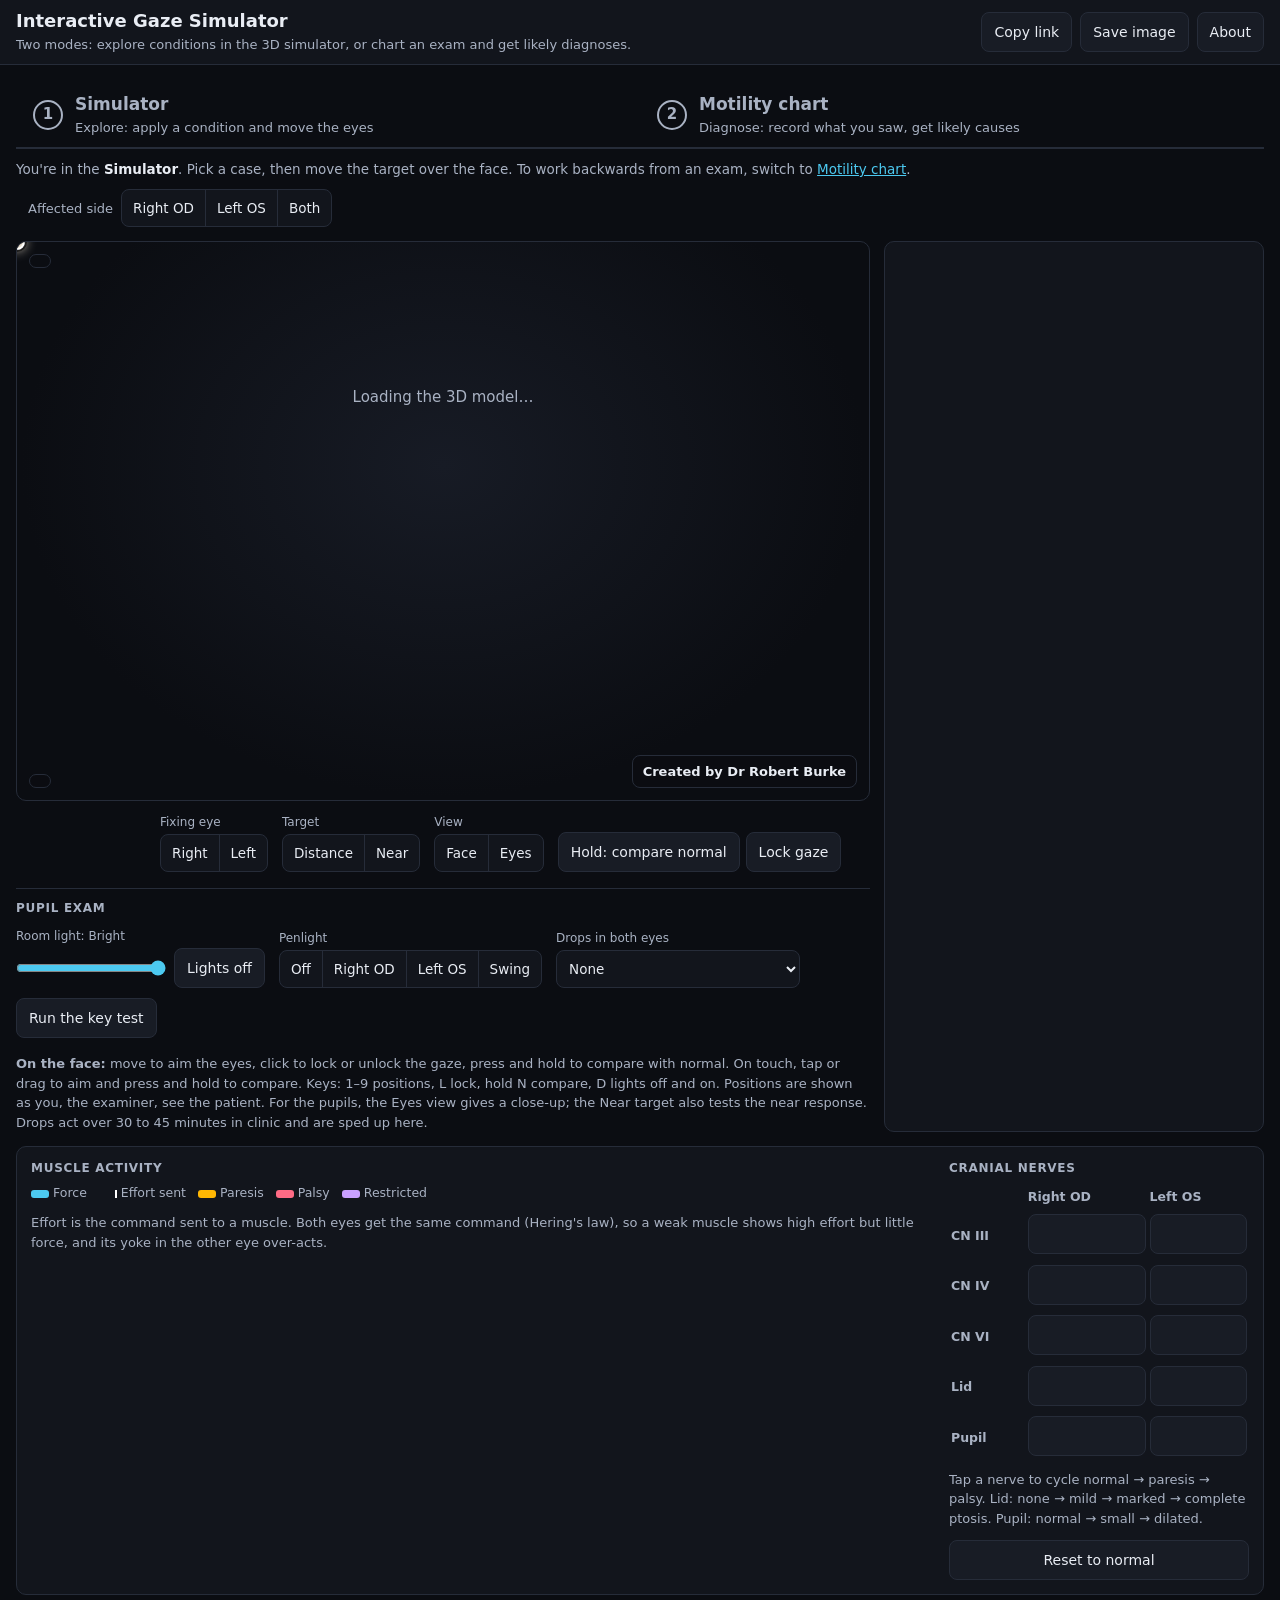
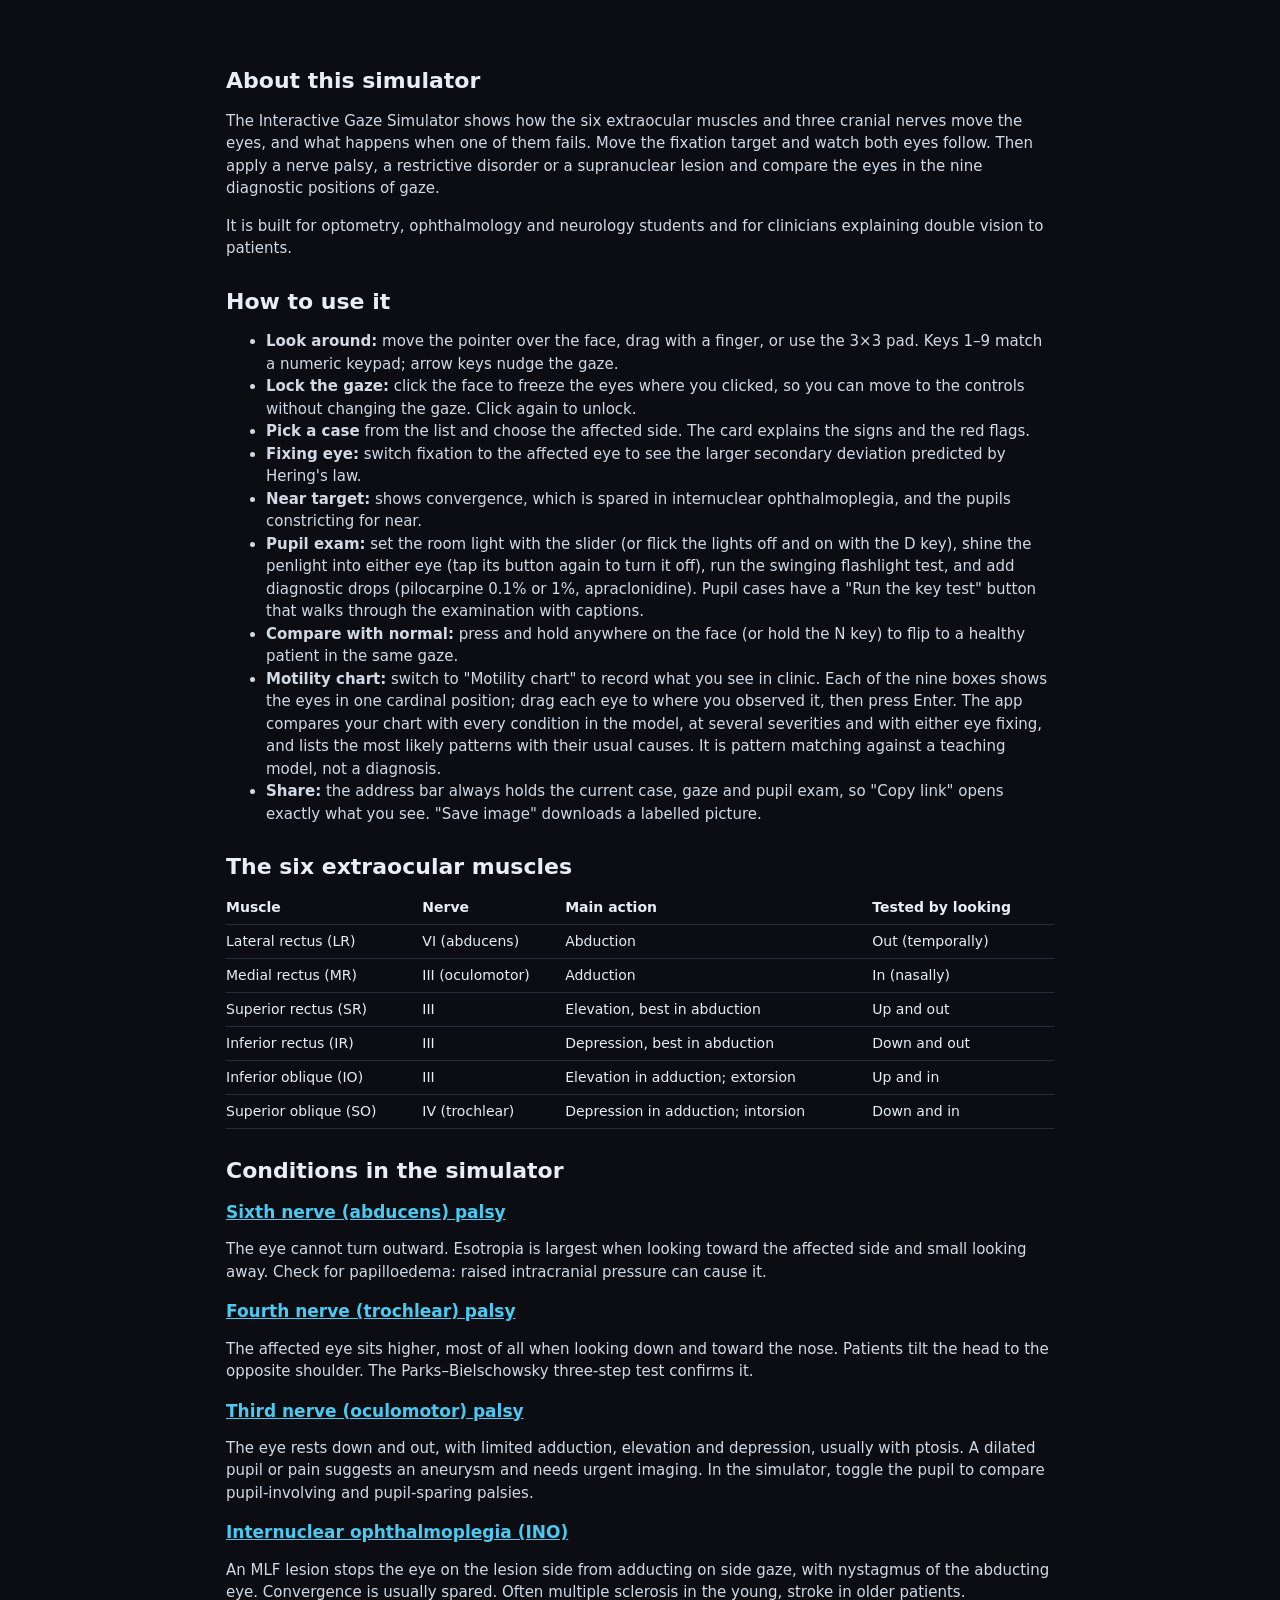
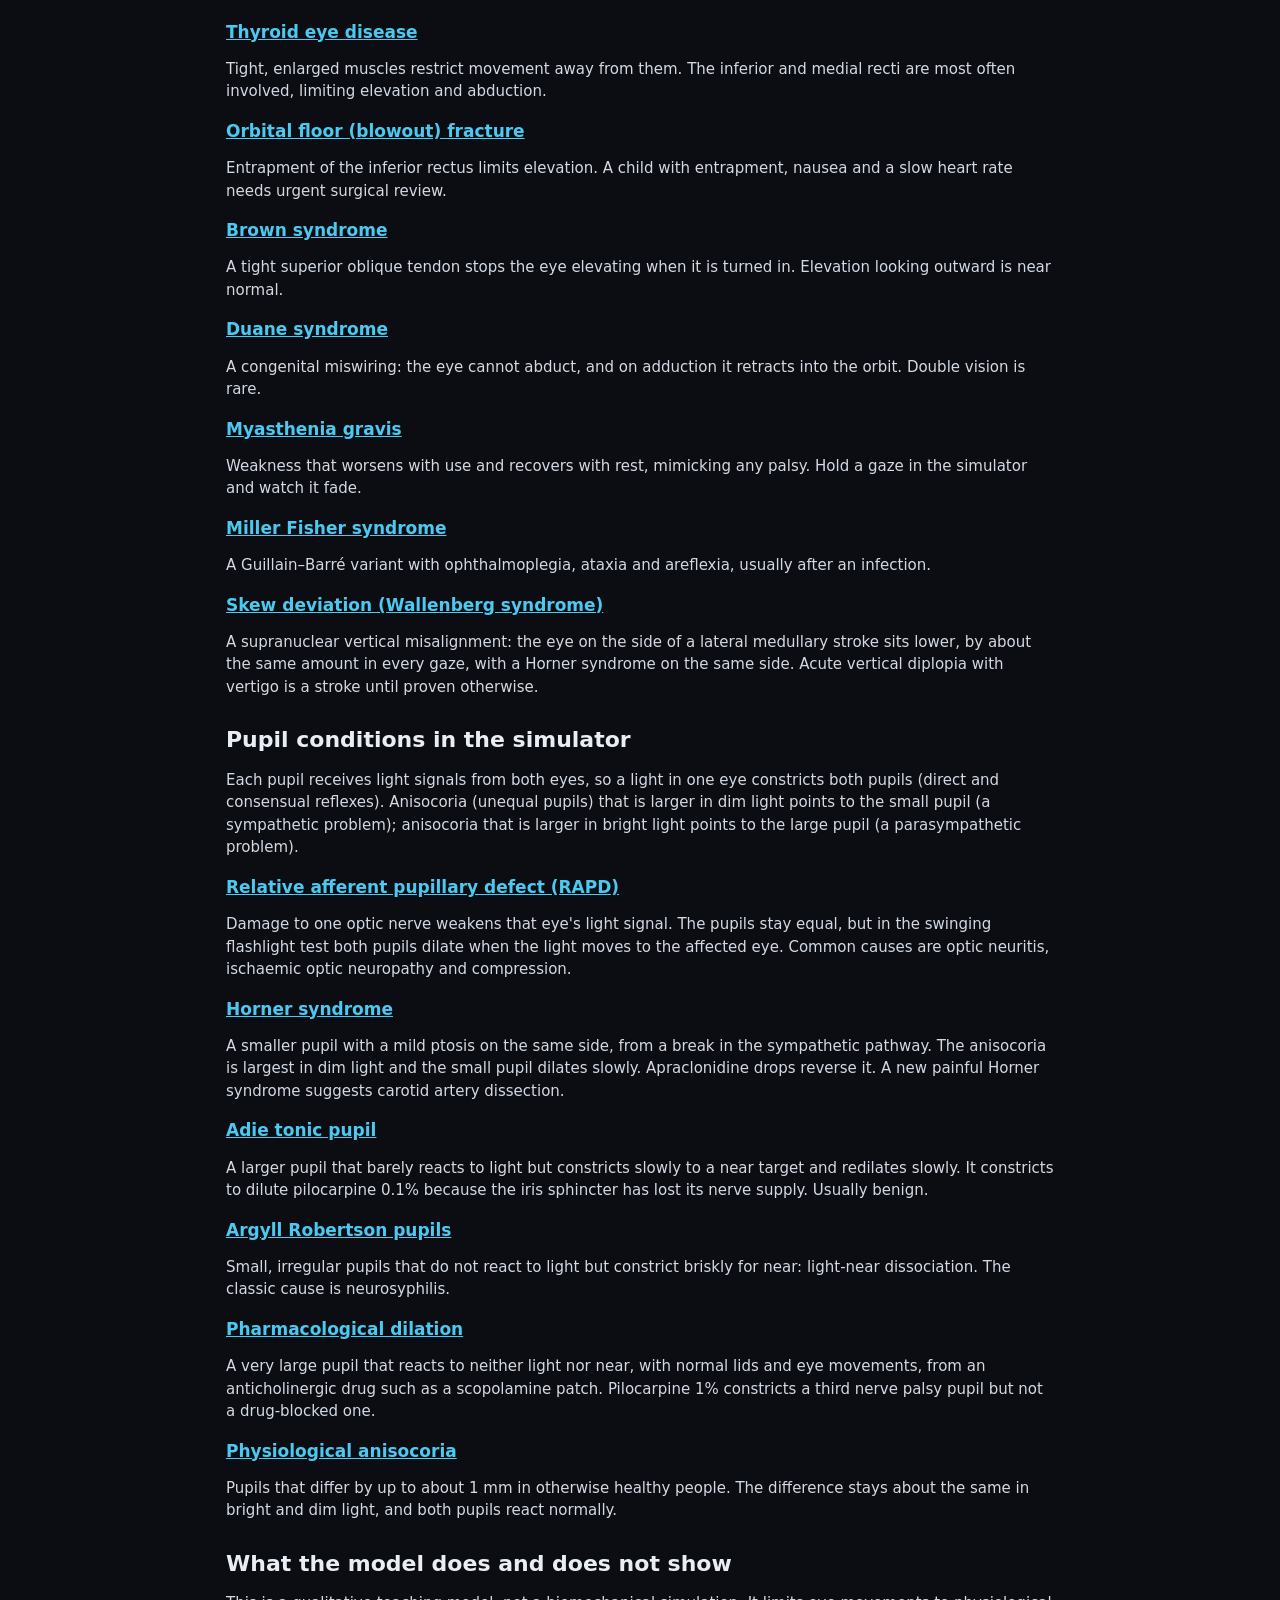
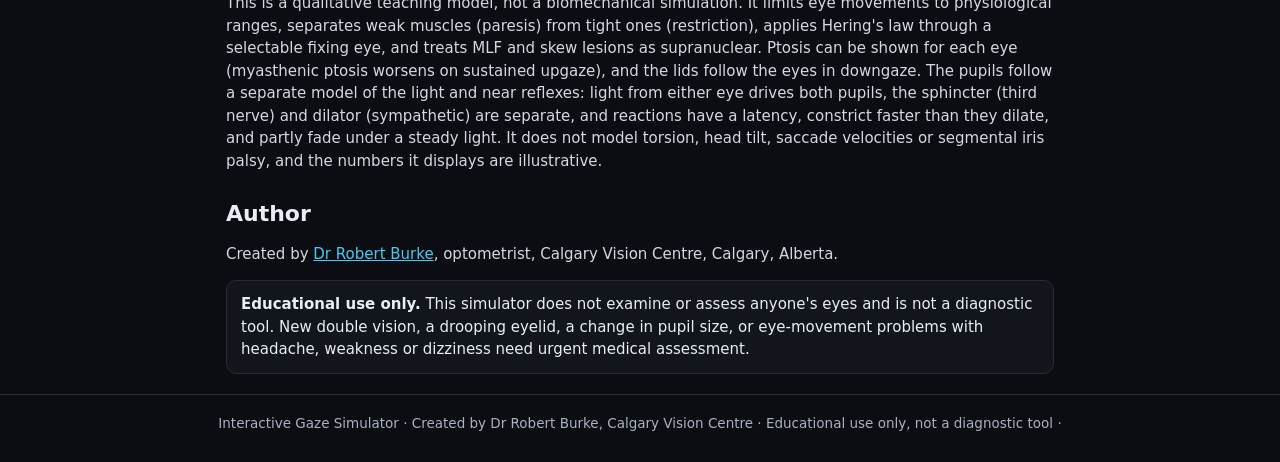
<file: index.html>
<!doctype html>
<html lang="en">
<head>
  <meta charset="utf-8">
  <meta name="viewport" content="width=device-width, initial-scale=1, viewport-fit=cover">
  <title>Interactive Gaze Simulator: Cranial Nerve Palsies, Eye Movements and Pupils</title>
  <meta name="description" content="Free interactive 3D simulator of the extraocular muscles, cranial nerves III, IV and VI, and the pupils. Explore sixth, fourth and third nerve palsy, INO and thyroid eye disease in the nine positions of gaze, and test the pupils for an RAPD, Horner syndrome or an Adie pupil. Created by Dr Robert Burke, optometrist.">
  <meta name="author" content="Dr Robert Burke">
  <meta name="theme-color" content="#0b0d12">
  <!-- Canonical home is the clinic page that embeds the simulator; the preview image is served from GitHub Pages -->
  <link rel="canonical" href="https://calgaryvisioncentre.com/gaze">
  <meta property="og:url" content="https://calgaryvisioncentre.com/gaze">
  <meta property="og:image" content="https://drburke-droid.github.io/neurogaze/og-image.jpg">
  <meta property="og:type" content="website">
  <meta property="og:site_name" content="Calgary Vision Centre">
  <meta property="og:title" content="Interactive Gaze Simulator: see a cranial nerve palsy in 3D">
  <meta property="og:description" content="Move the target and watch each extraocular muscle work. Apply a sixth nerve palsy, INO, thyroid eye disease and more, or run the swinging flashlight test. Free, in the browser.">
  <meta property="og:image:width" content="1200">
  <meta property="og:image:height" content="630">
  <meta property="og:image:alt" content="3D face with a right sixth nerve palsy: the right eye cannot turn outward when looking right.">
  <meta name="twitter:card" content="summary_large_image">
  <link rel="icon" href="favicon.svg" type="image/svg+xml">
  <link rel="apple-touch-icon" href="apple-touch-icon.png">
  <link rel="modulepreload" href="vendor/three/three.module.min.js">
  <link rel="preload" href="head_eyes_v2.glb" as="fetch" crossorigin>
  <script type="application/ld+json">
  {
    "@context": "https://schema.org",
    "@type": ["WebApplication", "LearningResource"],
    "name": "Interactive Gaze Simulator",
    "url": "https://calgaryvisioncentre.com/gaze",
    "image": "https://drburke-droid.github.io/neurogaze/og-image.jpg",
    "description": "Interactive 3D teaching model of the extraocular muscles, cranial nerves III, IV and VI, and the pupils, with nerve palsies, INO, restrictive and supranuclear disorders shown in the nine diagnostic positions of gaze, and a pupil exam (light reflex, swinging flashlight test, near response and diagnostic drops) for RAPD, Horner syndrome, Adie tonic pupil, Argyll Robertson pupils and pharmacological dilation.",
    "applicationCategory": "EducationalApplication",
    "operatingSystem": "Any (web browser with WebGL)",
    "isAccessibleForFree": true,
    "inLanguage": "en",
    "educationalLevel": "Professional and student (optometry, ophthalmology, neurology)",
    "learningResourceType": "Simulation",
    "teaches": ["Extraocular muscle actions", "Cranial nerve palsies", "Diagnostic positions of gaze", "Hering's law", "Pupillary light reflex", "Swinging flashlight test", "Anisocoria"],
    "author": { "@type": "Person", "name": "Dr Robert Burke", "jobTitle": "Optometrist", "affiliation": { "@type": "Organization", "name": "Calgary Vision Centre", "url": "https://calgaryvisioncentre.com/" } },
    "offers": { "@type": "Offer", "price": "0", "priceCurrency": "CAD" }
  }
  </script>
  <style>
    :root {
      --bg: #0b0d12;
      --panel: #12151c;
      --panel-2: #181c25;
      --line: #262c39;
      --text: #e9edf4;
      --muted: #a9b2c3;
      --accent: #4cc9f0;
      --accent-ink: #062330;
      --paresis: #ffb703;
      --palsy: #ff6b85;
      --restricted: #c9a0ff;
      --fatigue: #7ee0b5;
      --radius: 10px;
      --font: system-ui, -apple-system, "Segoe UI", Roboto, "Helvetica Neue", Arial, sans-serif;
      --mono: ui-monospace, "SF Mono", Menlo, Consolas, monospace;
      color-scheme: dark;
    }
    * { box-sizing: border-box; }
    html { -webkit-text-size-adjust: 100%; }
    body { margin: 0; background: var(--bg); color: var(--text); font: 15px/1.5 var(--font); }
    a { color: var(--accent); }
    h1, h2, h3 { line-height: 1.25; margin: 0; }
    button { font: inherit; color: inherit; }
    :focus-visible { outline: 3px solid #fff; outline-offset: 2px; }
    .visually-hidden { position: absolute !important; width: 1px; height: 1px; overflow: hidden; clip: rect(0 0 0 0); white-space: nowrap; }
    .skip { position: absolute; left: 8px; top: -60px; background: var(--accent); color: var(--accent-ink); padding: 8px 12px; border-radius: 6px; z-index: 10; }
    .skip:focus { top: 8px; }

    /* ── Header ─────────────────────────────────────── */
    .topbar { display: flex; align-items: center; gap: 16px; padding: 10px 16px; border-bottom: 1px solid var(--line); background: var(--panel); }
    .brand { min-width: 0; flex: 1; }
    .brand h1 { font-size: 18px; font-weight: 700; }
    .brand p { margin: 2px 0 0; color: var(--muted); font-size: 13px; }
    .actions { display: flex; gap: 8px; flex-wrap: wrap; }
    .btn { background: var(--panel-2); border: 1px solid var(--line); border-radius: 8px; padding: 8px 12px; min-height: 40px; cursor: pointer; text-decoration: none; color: var(--text); display: inline-flex; align-items: center; gap: 6px; font-size: 14px; }
    .btn:hover { border-color: var(--accent); }

    /* ── Layout: one page, no inner scrolling ───────── */
    .app { max-width: 1320px; margin: 0 auto; padding: 14px 16px 20px; display: grid; gap: 14px;
      grid-template-columns: minmax(0, 1fr) clamp(280px, 34%, 380px);
      grid-template-areas: "cases cases" "sim card" "readouts readouts"; }
    .cases { grid-area: cases; }
    .sim { grid-area: sim; min-width: 0; }
    .card { grid-area: card; }
    .readouts { grid-area: readouts; display: grid; grid-template-columns: 1fr 1fr 300px; gap: 18px; }
    .panel { background: var(--panel); border: 1px solid var(--line); border-radius: var(--radius); padding: 14px; }
    .section-title { font-size: 12px; font-weight: 700; letter-spacing: .06em; text-transform: uppercase; color: var(--muted); margin: 0 0 8px; }
    .hint { color: var(--muted); font-size: 13px; margin: 6px 0 0; }

    /* Case chips */
    .cases-row { display: flex; flex-wrap: wrap; gap: 6px; align-items: center; }
    .case-btn { background: var(--panel); border: 1px solid var(--line); border-radius: 99px; padding: 6px 12px; min-height: 36px; cursor: pointer; font-size: 14px; font-weight: 600; }
    .case-btn:hover { border-color: var(--accent); }
    .case-btn[aria-pressed="true"] { background: var(--accent); color: var(--accent-ink); border-color: var(--accent); }
    .case-btn .sub { display: none; }
    .case-select { display: none; width: 100%; min-height: 42px; background: var(--panel); color: var(--text); border: 1px solid var(--line); border-radius: 8px; padding: 6px 10px; font: inherit; font-weight: 600; }
    .cases-label { display: none; font-size: 12px; color: var(--muted); }
    #case-list { flex-direction: column; align-items: flex-start; }
    .case-group { display: flex; flex-wrap: wrap; gap: 6px; align-items: center; }
    .case-group .group-label { font-size: 12px; font-weight: 700; letter-spacing: .06em; text-transform: uppercase; color: var(--muted); margin-right: 4px; }
    .side-row { display: inline-flex; align-items: center; gap: 8px; margin-left: 6px; }
    .side-row[hidden] { display: none; }
    .side-row .label { color: var(--muted); font-size: 13px; }
    .seg { display: inline-flex; border: 1px solid var(--line); border-radius: 8px; overflow: hidden; background: var(--panel); }
    .seg button { background: transparent; border: 0; padding: 6px 11px; min-height: 36px; cursor: pointer; font-size: 13.5px; }
    .seg button + button { border-left: 1px solid var(--line); }
    .seg button[aria-pressed="true"] { background: var(--accent); color: var(--accent-ink); font-weight: 600; }
    .seg button:disabled { opacity: .35; cursor: not-allowed; }

    /* Stage: sized by width, never by viewport height, so an embed can measure itself */
    .stage { position: relative; aspect-ratio: 4 / 3; max-height: 560px; width: 100%; border-radius: var(--radius); border: 1px solid var(--line); background: radial-gradient(ellipse at 50% 40%, #171b25 0%, var(--bg) 70%); touch-action: none; overflow: hidden; cursor: crosshair; user-select: none; -webkit-user-select: none; -webkit-touch-callout: none; }
    .stage canvas { position: absolute; inset: 0; width: 100%; height: 100%; display: block; }
    .chip { position: absolute; background: rgba(11, 13, 18, .82); border: 1px solid var(--line); border-radius: 8px; padding: 6px 10px; font-size: 13.5px; pointer-events: none; max-width: calc(100% - 24px); }
    .case-chip { top: 12px; left: 12px; font-weight: 600; }
    .case-chip .gz { display: block; font-weight: 400; color: var(--muted); font-size: 12.5px; }
    .dev-chip { bottom: 12px; left: 12px; font-family: var(--mono); font-size: 13px; }
    .credit { position: absolute; right: 12px; bottom: 12px; background: rgba(11, 13, 18, .82); border: 1px solid var(--line); border-radius: 8px; padding: 6px 10px; font-size: 13px; font-weight: 600; color: var(--text); text-decoration: none; }
    .credit:hover { border-color: var(--accent); }
    .lock-chip { top: 12px; right: 12px; font-weight: 600; color: var(--text); }
    .lock-chip .key { display: inline-block; border: 1px solid var(--line); border-radius: 5px; padding: 0 6px; margin-right: 2px; background: var(--panel-2); }
    .lock-chip.is-locked { color: var(--accent); border-color: var(--accent); }
    .lock-chip[hidden] { display: none; }
    #target-tip { position: absolute; transform: translate(14px, -50%); background: rgba(11, 13, 18, .88); border: 1px solid var(--accent); color: var(--accent); border-radius: 6px; padding: 2px 8px; font-size: 12.5px; font-weight: 600; white-space: nowrap; pointer-events: none; }
    #target-tip[hidden] { display: none; }
    #target.locked { border-color: var(--accent); background: var(--accent); box-shadow: 0 0 0 2px rgba(0,0,0,.6), 0 0 0 6px rgba(76, 201, 240, .35); }
    #target { position: absolute; width: 16px; height: 16px; margin: -8px 0 0 -8px; border-radius: 50%; border: 2px solid #fff; box-shadow: 0 0 0 2px rgba(0,0,0,.6), 0 0 12px rgba(255, 244, 224, .9); background: rgba(255, 244, 224, .9); pointer-events: none; }
    .loader { position: absolute; inset: 0; display: grid; place-items: center; text-align: center; color: var(--muted); padding: 20px; }
    .loader[hidden] { display: none; }
    .stage.dim { background: radial-gradient(ellipse at 50% 40%, #0d0f15 0%, #050608 70%); }
    .pupil-chip { bottom: 52px; left: 12px; font-family: var(--mono); font-size: 13px; }
    .pupil-chip[hidden], .exam-caption[hidden], .penlight[hidden] { display: none; }
    .exam-caption { top: 64px; left: 50%; transform: translateX(-50%); width: max-content; max-width: min(560px, calc(100% - 24px)); text-align: center; border-color: var(--accent); font-weight: 600; line-height: 1.35; }
    .exam-caption .n { color: var(--accent); margin-right: 6px; }
    .penlight { position: absolute; width: 12px; height: 46px; margin-left: -6px; border-radius: 3px; background: linear-gradient(90deg, #5d636e, #d7dbe2 45%, #5d636e); box-shadow: 0 2px 6px rgba(0, 0, 0, .6); pointer-events: none; transition: left .3s ease, top .3s ease; }
    .penlight::before { content: ""; position: absolute; left: -2px; right: -2px; top: -5px; height: 8px; border-radius: 50%; background: #fffbea; box-shadow: 0 0 10px 5px rgba(255, 246, 214, .85); }

    /* Controls under the stage */
    .controls { display: flex; gap: 16px; align-items: center; padding: 12px 0 0; flex-wrap: wrap; }
    .pad { display: grid; grid-template-columns: repeat(3, 40px); gap: 4px; }
    .pad button { width: 40px; height: 40px; border-radius: 8px; border: 1px solid var(--line); background: var(--panel-2); cursor: pointer; font-size: 16px; line-height: 1; }
    .pad button[aria-pressed="true"] { background: var(--accent); color: var(--accent-ink); border-color: var(--accent); }
    .options { display: flex; gap: 10px 14px; flex-wrap: wrap; align-items: flex-end; flex: 1; min-width: 0; }
    .opt { display: flex; flex-direction: column; gap: 3px; }
    .opt .label { font-size: 12px; color: var(--muted); }
    .pupil-exam { flex-basis: 100%; display: flex; gap: 10px 14px; flex-wrap: wrap; align-items: flex-end; border-top: 1px solid var(--line); padding-top: 10px; }
    .pupil-exam .group-title { flex-basis: 100%; font-size: 12px; font-weight: 700; letter-spacing: .06em; text-transform: uppercase; color: var(--muted); margin: 0; }
    .room-row { display: flex; gap: 8px; align-items: center; }
    .room-row input[type="range"] { width: 150px; min-height: 36px; margin: 0; accent-color: var(--accent); cursor: pointer; }
    .pupil-exam select { min-height: 38px; background: var(--panel); color: var(--text); border: 1px solid var(--line); border-radius: 8px; padding: 6px 8px; font: inherit; font-size: 13.5px; }
    .toggle[aria-pressed="true"] { border-color: var(--accent); color: var(--accent); }

    /* Mode switch */
    .mode-tabs { display: grid; grid-template-columns: 1fr 1fr; gap: 0; border-bottom: 2px solid var(--line); margin-bottom: 10px; }
    .mode-tabs [role="tab"] { display: flex; align-items: center; gap: 12px; text-align: left; background: transparent; border: 1px solid transparent; border-bottom: 0; border-radius: 12px 12px 0 0; padding: 12px 16px; margin-bottom: -2px; cursor: pointer; color: var(--muted); }
    .mode-tabs [role="tab"]:hover { color: var(--text); background: var(--panel); }
    .mode-tabs [role="tab"][aria-selected="true"] { background: var(--panel); color: var(--text); border-color: var(--line); border-bottom: 2px solid var(--panel); box-shadow: inset 0 3px 0 var(--accent); }
    .mode-num { flex: none; width: 30px; height: 30px; border-radius: 50%; display: grid; place-items: center; font-weight: 800; border: 2px solid currentColor; }
    [aria-selected="true"] .mode-num { background: var(--accent); border-color: var(--accent); color: var(--accent-ink); }
    .mode-text { display: flex; flex-direction: column; min-width: 0; }
    .mode-title { font-size: 17px; font-weight: 800; }
    .mode-sub { font-size: 13px; }
    .mode-banner { margin: 0 0 10px; color: var(--muted); font-size: 13.5px; }
    .mode-banner strong { color: var(--text); }
    .linkish { background: none; border: 0; padding: 0; color: var(--accent); text-decoration: underline; cursor: pointer; font: inherit; }
    .chart-only { display: none; }
    .chart-mode .chart-only { display: block; }
    .chart-mode .sim-only, .chart-mode .sim, .chart-mode #card { display: none !important; }
    .chart { grid-area: sim; min-width: 0; }
    .results { grid-area: card; }
    .chart-mode .results[hidden] { display: block; }

    /* Motility chart */
    .chart-grid { position: relative; width: 100%; aspect-ratio: 16 / 9; border-radius: var(--radius); overflow: hidden; background: var(--bg); }
    .chart-grid canvas { position: absolute; inset: 0; width: 100%; height: 100%; display: block; }
    .chart-cells { position: absolute; inset: 0; display: grid; grid-template-columns: repeat(3, 1fr); grid-template-rows: repeat(3, 1fr); }
    .cell { position: relative; border: 1px solid var(--line); cursor: grab; touch-action: none; user-select: none; -webkit-user-select: none; }
    .cell:active { cursor: grabbing; }
    .cell.selected { border: 2px solid var(--accent); }
    .cell .pos { position: absolute; top: 4px; left: 6px; font-size: 12px; color: var(--muted); font-weight: 600; text-shadow: 0 1px 2px #000; }
    .cell .dev { position: absolute; top: 4px; right: 6px; font-size: 11.5px; font-family: var(--mono); color: var(--text); background: rgba(11,13,18,.75); border-radius: 4px; padding: 0 4px; }
    .cell .dev:empty { display: none; }
    .cell .eyetag { position: absolute; bottom: 4px; font-size: 11px; font-weight: 700; color: var(--muted); padding: 0 5px; border-radius: 4px; }
    .cell .eyetag.od { left: 6px; } .cell .eyetag.os { right: 6px; }
    .cell.selected .eyetag.active { background: var(--accent); color: var(--accent-ink); }
    .cell.edited .pos::after { content: " ●"; color: var(--paresis); }
    .chart-tools { display: flex; gap: 12px 16px; align-items: flex-end; flex-wrap: wrap; padding-top: 12px; }
    .nudge { display: inline-flex; gap: 4px; }
    .nudge button { width: 40px; height: 38px; border-radius: 8px; border: 1px solid var(--line); background: var(--panel-2); cursor: pointer; font-size: 16px; }
    .btn.primary { background: var(--accent); color: var(--accent-ink); border-color: var(--accent); font-weight: 700; }
    .kbd { font-size: 11px; border: 1px solid rgba(6,35,48,.5); border-radius: 4px; padding: 0 4px; margin-left: 4px; }
    .results ol { padding-left: 20px; margin: 6px 0 0; }
    .results li { margin: 0 0 14px; }
    .results .dx { font-weight: 700; }
    .results .sev { color: var(--muted); font-weight: 400; }
    .fit { display: flex; align-items: center; gap: 8px; margin: 4px 0; }
    .fit .bar { flex: 1; height: 8px; background: #2a303d; border-radius: 4px; overflow: hidden; }
    .fit .bar i { display: block; height: 100%; background: var(--accent); }
    .fit .pct { font-family: var(--mono); font-size: 12.5px; color: var(--muted); width: 3.5em; text-align: right; }
    .results .causes { margin: 4px 0 6px; padding-left: 18px; font-size: 13.5px; color: #d3d9e4; }
    .results .open { margin-top: 2px; min-height: 34px; font-size: 13px; }
    .results .warn { border-left: 3px solid var(--paresis); padding: 6px 10px; background: rgba(255, 183, 3, .07); border-radius: 0 8px 8px 0; font-size: 14px; }
    .results .findings { padding-left: 18px; }

    /* Card */
    .card h2 { font-size: 19px; }
    .badge { display: inline-block; font-size: 12px; font-weight: 700; padding: 2px 8px; border-radius: 99px; border: 1px solid var(--line); color: var(--muted); margin: 6px 0 8px; }
    .badge[data-mech="Restrictive"] { color: var(--restricted); border-color: var(--restricted); }
    .badge[data-mech="Nerve palsy"] { color: var(--paresis); border-color: var(--paresis); }
    .badge[data-mech="Supranuclear"], .badge[data-mech="Congenital miswiring"] { color: var(--accent); border-color: var(--accent); }
    .badge[data-mech="Neuromuscular junction"] { color: var(--fatigue); border-color: var(--fatigue); }
    .badge[data-mech="Afferent defect"], .badge[data-mech="Sympathetic"], .badge[data-mech="Parasympathetic"], .badge[data-mech="Midbrain"] { color: var(--paresis); border-color: var(--paresis); }
    .badge[data-mech="Pharmacological"] { color: var(--restricted); border-color: var(--restricted); }
    .badge[data-mech="Normal variant"] { color: var(--fatigue); border-color: var(--fatigue); }
    .card p { margin: 0 0 10px; }
    .card h3 { font-size: 13px; text-transform: uppercase; letter-spacing: .05em; color: var(--muted); margin: 14px 0 6px; }
    .card ul { margin: 0; padding-left: 18px; }
    .card li { margin: 2px 0; }
    .redflag { border-left: 3px solid var(--palsy); padding: 6px 10px; background: rgba(255, 107, 133, .07); border-radius: 0 8px 8px 0; font-size: 14px; }
    .card .go { margin-top: 10px; }

    /* Readouts: muscles + nerves */
    .legend { display: flex; flex-wrap: wrap; gap: 6px 12px; font-size: 12.5px; color: var(--muted); margin: 4px 0 10px; }
    .legend i { display: inline-block; width: 18px; height: 8px; border-radius: 3px; vertical-align: middle; margin-right: 4px; }
    #muscle-tables { display: contents; }
    .eye-table { width: 100%; border-collapse: collapse; }
    .eye-table caption { text-align: left; font-weight: 700; font-size: 14px; padding: 0 0 6px; }
    .eye-table th { text-align: left; font-weight: 600; font-size: 13px; padding: 3px 6px 3px 0; white-space: nowrap; width: 1%; }
    .eye-table th small { display: block; color: var(--muted); font-weight: 400; font-size: 11.5px; }
    .eye-table td { padding: 3px 0; }
    .meter { position: relative; height: 12px; border-radius: 6px; background: #2a303d; overflow: hidden; }
    .meter .force { position: absolute; inset: 0 auto 0 0; width: 0; background: var(--accent); border-radius: 6px; }
    .meter .effort { position: absolute; top: 0; bottom: 0; width: 0; border-right: 2px solid #fff; left: 0; }
    tr[data-state="paresis"] .force { background: var(--paresis); }
    tr[data-state="palsy"] .force { background: var(--palsy); }
    tr[data-state="restricted"] .force { background: var(--restricted); }
    .eye-table .val { font-family: var(--mono); font-size: 12px; color: var(--muted); text-align: right; width: 3.6em; padding-left: 6px; }
    .eye-table .st { font-size: 11.5px; padding-left: 6px; width: 5.5em; }
    tr[data-state="paresis"] .st { color: var(--paresis); }
    tr[data-state="palsy"] .st { color: var(--palsy); }
    tr[data-state="restricted"] .st { color: var(--restricted); }
    tr[data-state="normal"] .st { color: var(--muted); }
    .muscles-head { grid-column: 1 / 3; }
    .nerves-box { grid-column: 3; grid-row: 1 / span 2; }
    .nerves { width: 100%; border-collapse: collapse; }
    .nerves th { font-size: 12.5px; color: var(--muted); font-weight: 600; text-align: left; padding: 4px 2px; }
    .nerves td { padding: 3px 2px; }
    .nerve-btn { width: 100%; min-height: 40px; border-radius: 8px; border: 1px solid var(--line); background: var(--panel-2); cursor: pointer; font-size: 13px; }
    .nerve-btn .st { display: block; font-size: 11.5px; color: var(--muted); }
    .nerve-btn[data-state="paresis"] { border-color: var(--paresis); }
    .nerve-btn[data-state="paresis"] .st { color: var(--paresis); }
    .nerve-btn[data-state="palsy"] { border-color: var(--palsy); }
    .nerve-btn[data-state="palsy"] .st { color: var(--palsy); }
    .reset { margin-top: 12px; width: 100%; justify-content: center; }

    /* Content below the app (standalone page only) */
    .content { max-width: 860px; margin: 0 auto; padding: 24px 16px 20px; }
    .content h2 { font-size: 22px; margin: 28px 0 10px; }
    .content h3 { font-size: 17px; margin: 18px 0 6px; }
    .content p, .content li { color: #d3d9e4; }
    .content table { width: 100%; border-collapse: collapse; font-size: 14px; }
    .content th, .content td { text-align: left; border-bottom: 1px solid var(--line); padding: 6px 8px 6px 0; vertical-align: top; }
    .disclaimer { border: 1px solid var(--line); border-radius: var(--radius); padding: 12px 14px; background: var(--panel); }
    footer { border-top: 1px solid var(--line); padding: 18px 16px 28px; color: var(--muted); font-size: 13.5px; text-align: center; }
    .embed-note { display: none; }
    .toast { position: fixed; left: 50%; bottom: 24px; transform: translateX(-50%); background: var(--text); color: var(--bg); padding: 10px 16px; border-radius: 8px; font-weight: 600; z-index: 20; }
    .toast[hidden] { display: none; }

    /* ── Embedded in the clinic page: the host page does all the scrolling ── */
    .embed, .embed body { overflow: hidden; }
    .embed .brand p, .embed #about, .embed footer, .embed .about-link { display: none; }
    .embed .embed-note { display: block; text-align: center; color: var(--muted); font-size: 12.5px; padding: 0 16px 14px; }
    .embed .toast { position: absolute; top: 12px; bottom: auto; }

    /* ── Narrower screens ───────────────────────────── */
    @media (max-width: 1000px) {
      .readouts { grid-template-columns: 1fr 1fr; }
      .nerves-box { grid-column: 1 / -1; grid-row: auto; }
    }
    @media (max-width: 720px) {
      .app { grid-template-columns: 1fr; grid-template-areas: "cases" "sim" "card" "readouts"; }
    }
    @media (max-width: 640px) {
      .topbar { padding: 8px 12px; gap: 8px; }
      .brand h1 { font-size: 16px; }
      .brand p { display: none; }
      .actions .btn { min-height: 36px; padding: 6px 10px; font-size: 13px; }
      .app { padding: 10px 10px 16px; gap: 10px; }
      #case-list { display: none; }
      .case-select, .cases-label { display: block; }
      .cases-row { gap: 8px; }
      .side-row { margin-left: 0; width: 100%; }
      .mode-tabs [role="tab"] { padding: 10px 10px; gap: 8px; }
      .mode-num { width: 24px; height: 24px; font-size: 13px; }
      .mode-title { font-size: 15px; }
      .mode-sub { font-size: 11.5px; }
      .chart-grid { aspect-ratio: 4 / 3; }
      .cell .pos { font-size: 10.5px; } .cell .dev { font-size: 10px; }
      .stage { aspect-ratio: 1 / 1; }
      .readouts { grid-template-columns: 1fr; }
      .muscles-head { grid-column: 1; }
      .chip, .credit { font-size: 12px; padding: 4px 8px; }
      .case-chip { top: 8px; left: 8px; }
      .dev-chip { bottom: 44px; left: 8px; }
      .pupil-chip { bottom: 116px; left: 8px; }
      .exam-caption { top: 56px; }
      .lock-chip { top: auto; right: auto; left: 8px; bottom: 80px; max-width: calc(100% - 16px); }
      .credit { bottom: 8px; right: 8px; }
    }
    @media (prefers-reduced-motion: reduce) {
      *, *::before, *::after { transition: none !important; animation: none !important; scroll-behavior: auto !important; }
    }
  </style>
</head>
<body>
  <a class="skip" href="#stage">Skip to the simulator</a>

  <header class="topbar">
    <div class="brand">
      <h1>Interactive Gaze Simulator</h1>
      <p>Two modes: explore conditions in the 3D simulator, or chart an exam and get likely diagnoses.</p>
    </div>
    <div class="actions">
      <button class="btn" id="copy-link" type="button">Copy link</button>
      <button class="btn" id="save-image" type="button">Save image</button>
      <a class="btn about-link" href="#about">About</a>
    </div>
  </header>

  <main id="main">
    <div class="app">
      <nav class="cases" aria-label="Cases">
        <h2 class="visually-hidden" id="cases-title">Cases</h2>
        <div class="mode-tabs" id="mode-picker" role="tablist" aria-label="Choose a mode">
          <button type="button" role="tab" data-mode="sim" aria-controls="main">
            <span class="mode-num" aria-hidden="true">1</span>
            <span class="mode-text"><span class="mode-title">Simulator</span><span class="mode-sub">Explore: apply a condition and move the eyes</span></span>
          </button>
          <button type="button" role="tab" data-mode="chart" aria-controls="main">
            <span class="mode-num" aria-hidden="true">2</span>
            <span class="mode-text"><span class="mode-title">Motility chart</span><span class="mode-sub">Diagnose: record what you saw, get likely causes</span></span>
          </button>
        </div>
        <p class="mode-banner sim-only">You're in the <strong>Simulator</strong>. Pick a case, then move the target over the face. To work backwards from an exam, switch to <button type="button" class="linkish" data-mode-jump="chart">Motility chart</button>.</p>
        <p class="mode-banner chart-only">You're in the <strong>Motility chart</strong>. Drag each eye to match your exam, then press Enter. To explore a condition instead, switch to the <button type="button" class="linkish" data-mode-jump="sim">Simulator</button>.</p>
        <div class="cases-row sim-only">
          <div class="cases-row" id="case-list" aria-labelledby="cases-title"></div>
          <label class="cases-label" for="case-select">Case</label>
          <select class="case-select" id="case-select"></select>
          <div class="side-row" id="side-row">
            <span class="label" id="side-label">Affected side</span>
            <div class="seg" id="side-picker" role="group" aria-labelledby="side-label">
              <button type="button" data-side="R">Right OD</button>
              <button type="button" data-side="L">Left OS</button>
              <button type="button" data-side="B">Both</button>
            </div>
          </div>
        </div>
      </nav>

      <section class="sim" aria-label="Simulator">
        <div class="stage" id="stage" tabindex="0" aria-label="Simulator view. Arrow keys move the gaze; keys 1 to 9 jump to the nine diagnostic positions.">
          <canvas id="view" role="img" aria-label="3D face showing the current eye position."></canvas>
          <div class="loader" id="loader">Loading the 3D model… <span id="load-pct"></span></div>
          <div class="penlight" id="penlight" aria-hidden="true" hidden></div>
          <div class="chip case-chip" id="case-chip" aria-hidden="true"></div>
          <div class="chip dev-chip" id="dev-chip" aria-hidden="true"></div>
          <div id="target" aria-hidden="true"></div>
          <div id="target-tip" aria-hidden="true" hidden>Click to lock</div>
          <div class="chip lock-chip" id="lock-chip" hidden></div>
          <div class="chip pupil-chip" id="pupil-chip" aria-hidden="true" hidden></div>
          <div class="chip exam-caption" id="exam-caption" hidden></div>
          <a class="credit" href="https://calgaryvisioncentre.com/" target="_top" rel="author">Created by Dr Robert Burke</a>
        </div>
        <div class="controls">
          <div class="pad" id="pad" role="group" aria-label="Nine diagnostic positions of gaze"></div>
          <div class="options">
            <div class="opt"><span class="label" id="fix-label">Fixing eye</span>
              <div class="seg" id="fix-picker" role="group" aria-labelledby="fix-label">
                <button type="button" data-fix="R">Right</button><button type="button" data-fix="L">Left</button>
              </div></div>
            <div class="opt"><span class="label" id="target-label">Target</span>
              <div class="seg" id="near-picker" role="group" aria-labelledby="target-label">
                <button type="button" data-near="0">Distance</button><button type="button" data-near="1">Near</button>
              </div></div>
            <div class="opt"><span class="label" id="view-label">View</span>
              <div class="seg" id="view-picker" role="group" aria-labelledby="view-label">
                <button type="button" data-view="face">Face</button><button type="button" data-view="eyes">Eyes</button>
              </div></div>
            <div class="opt" style="flex-direction:row; gap:6px; flex-wrap:wrap">
              <button class="btn" id="compare" type="button" title="Hold to see a healthy patient in the same gaze (or hold N)">Hold: compare normal</button>
              <button class="btn toggle" id="lock" type="button" aria-pressed="false" title="Stop the eyes following the pointer (or press L)">Lock gaze</button>
            </div>
          </div>
          <div class="pupil-exam" role="group" aria-labelledby="pupil-exam-title">
            <span class="group-title" id="pupil-exam-title">Pupil exam</span>
            <div class="opt"><label class="label" for="room-slider">Room light: <span id="room-value">Bright</span></label>
              <div class="room-row">
                <input type="range" id="room-slider" min="0" max="100" step="1" value="100" title="Drag, or scroll over the slider">
                <button class="btn toggle" id="lights" type="button" aria-pressed="false" title="Turn the room lights off and back on (or press D)">Lights off</button>
              </div></div>
            <div class="opt"><span class="label" id="pen-label">Penlight</span>
              <div class="seg" id="pen-picker" role="group" aria-labelledby="pen-label">
                <button type="button" data-pen="off">Off</button><button type="button" data-pen="R">Right OD</button><button type="button" data-pen="L">Left OS</button><button type="button" data-pen="swing" title="Swinging flashlight test">Swing</button>
              </div></div>
            <div class="opt"><label class="label" for="drop-select">Drops in both eyes</label>
              <select id="drop-select">
                <option value="">None</option>
                <option value="pilo01">Pilocarpine 0.1% (Adie)</option>
                <option value="pilo1">Pilocarpine 1% (drug vs CN III)</option>
                <option value="apra">Apraclonidine 0.5% (Horner)</option>
              </select></div>
            <button class="btn" id="run-test" type="button" hidden>Run the key test</button>
          </div>
          <p class="hint" style="flex-basis:100%; margin:0"><strong>On the face:</strong> move to aim the eyes, click to lock or unlock the gaze, press and hold to compare with normal. On touch, tap or drag to aim and press and hold to compare. Keys: 1–9 positions, L lock, hold N compare, D lights off and on. Positions are shown as you, the examiner, see the patient. For the pupils, the Eyes view gives a close-up; the Near target also tests the near response. Drops act over 30 to 45 minutes in clinic and are sped up here.</p>
        </div>
      </section>

      <section class="chart" id="chart" aria-label="Motility chart" hidden>
        <div class="chart-grid" id="chart-grid">
          <div class="chart-cells" id="chart-cells"></div>
        </div>
        <div class="chart-tools">
          <div class="opt"><span class="label" id="eye-label">Adjusting</span>
            <div class="seg" id="eye-picker" role="group" aria-labelledby="eye-label">
              <button type="button" data-eye="R">Right eye OD</button><button type="button" data-eye="L">Left eye OS</button>
            </div></div>
          <div class="opt"><span class="label" id="nudge-label">Move it</span>
            <div class="nudge" role="group" aria-labelledby="nudge-label">
              <button type="button" data-nudge="left" aria-label="Move toward your left">←</button>
              <button type="button" data-nudge="up" aria-label="Move up">↑</button>
              <button type="button" data-nudge="down" aria-label="Move down">↓</button>
              <button type="button" data-nudge="right" aria-label="Move toward your right">→</button>
            </div></div>
          <div class="opt" style="flex-direction:row; gap:6px; flex-wrap:wrap; align-items:flex-end">
            <button class="btn" type="button" id="chart-reset-cell">Reset position</button>
            <button class="btn" type="button" id="chart-reset">Reset all</button>
            <button class="btn" type="button" id="chart-from-sim" title="Fill the chart from the case currently set in the simulator">Fill from simulator case</button>
          </div>
          <button class="btn primary" type="button" id="chart-suggest">Suggest diagnosis <span class="kbd">Enter</span></button>
          <p class="hint" style="flex-basis:100%; margin:0">Each box is one cardinal position, as you see the patient. The left eye in each box is the patient's right eye (OD). <strong>Drag an eye</strong> to where you saw it, or select a box and use the arrows (keys: 1–9 pick a box, arrows move, O switches eye, Enter suggests).</p>
        </div>
      </section>

      <article class="card panel" id="card" aria-live="polite"></article>
      <article class="card panel results" id="results" aria-live="polite" hidden></article>

      <section class="readouts panel sim-only" aria-label="Muscle activity and cranial nerves">
        <div class="muscles-head">
          <h2 class="section-title" id="muscles-title">Muscle activity</h2>
          <div class="legend">
            <span><i style="background:var(--accent)"></i>Force</span>
            <span><i style="background:transparent;border-right:2px solid #fff;border-radius:0"></i>Effort sent</span>
            <span><i style="background:var(--paresis)"></i>Paresis</span>
            <span><i style="background:var(--palsy)"></i>Palsy</span>
            <span><i style="background:var(--restricted)"></i>Restricted</span>
          </div>
          <p class="hint" style="margin:0 0 6px">Effort is the command sent to a muscle. Both eyes get the same command (Hering's law), so a weak muscle shows high effort but little force, and its yoke in the other eye over-acts.</p>
        </div>
        <div id="muscle-tables"></div>
        <div class="nerves-box">
          <h2 class="section-title" id="nerves-title">Cranial nerves</h2>
          <table class="nerves" aria-labelledby="nerves-title">
            <thead><tr><th scope="col"></th><th scope="col">Right OD</th><th scope="col">Left OS</th></tr></thead>
            <tbody>
              <tr><th scope="row">CN III</th><td><button class="nerve-btn" type="button" data-eye="R" data-nerve="3"></button></td><td><button class="nerve-btn" type="button" data-eye="L" data-nerve="3"></button></td></tr>
              <tr><th scope="row">CN IV</th><td><button class="nerve-btn" type="button" data-eye="R" data-nerve="4"></button></td><td><button class="nerve-btn" type="button" data-eye="L" data-nerve="4"></button></td></tr>
              <tr><th scope="row">CN VI</th><td><button class="nerve-btn" type="button" data-eye="R" data-nerve="6"></button></td><td><button class="nerve-btn" type="button" data-eye="L" data-nerve="6"></button></td></tr>
              <tr><th scope="row">Lid</th><td><button class="nerve-btn sign-btn" type="button" data-eye="R" data-sign="lid"></button></td><td><button class="nerve-btn sign-btn" type="button" data-eye="L" data-sign="lid"></button></td></tr>
              <tr><th scope="row">Pupil</th><td><button class="nerve-btn sign-btn" type="button" data-eye="R" data-sign="pupil"></button></td><td><button class="nerve-btn sign-btn" type="button" data-eye="L" data-sign="pupil"></button></td></tr>
            </tbody>
          </table>
          <p class="hint">Tap a nerve to cycle normal → paresis → palsy. Lid: none → mild → marked → complete ptosis. Pupil: normal → small → dilated.</p>
          <button class="btn reset" id="reset" type="button">Reset to normal</button>
        </div>
      </section>
    </div>
    <p class="embed-note">Educational simulation, not a diagnostic tool.</p>

    <section class="content" id="about">
      <h2>About this simulator</h2>
      <p>The Interactive Gaze Simulator shows how the six extraocular muscles and three cranial nerves move the eyes, and what happens when one of them fails. Move the fixation target and watch both eyes follow. Then apply a nerve palsy, a restrictive disorder or a supranuclear lesion and compare the eyes in the nine diagnostic positions of gaze.</p>
      <p>It is built for optometry, ophthalmology and neurology students and for clinicians explaining double vision to patients.</p>

      <h2>How to use it</h2>
      <ul>
        <li><strong>Look around:</strong> move the pointer over the face, drag with a finger, or use the 3×3 pad. Keys 1–9 match a numeric keypad; arrow keys nudge the gaze.</li>
        <li><strong>Lock the gaze:</strong> click the face to freeze the eyes where you clicked, so you can move to the controls without changing the gaze. Click again to unlock.</li>
        <li><strong>Pick a case</strong> from the list and choose the affected side. The card explains the signs and the red flags.</li>
        <li><strong>Fixing eye:</strong> switch fixation to the affected eye to see the larger secondary deviation predicted by Hering's law.</li>
        <li><strong>Near target:</strong> shows convergence, which is spared in internuclear ophthalmoplegia, and the pupils constricting for near.</li>
        <li><strong>Pupil exam:</strong> set the room light with the slider (or flick the lights off and on with the D key), shine the penlight into either eye (tap its button again to turn it off), run the swinging flashlight test, and add diagnostic drops (pilocarpine 0.1% or 1%, apraclonidine). Pupil cases have a "Run the key test" button that walks through the examination with captions.</li>
        <li><strong>Compare with normal:</strong> press and hold anywhere on the face (or hold the N key) to flip to a healthy patient in the same gaze.</li>
        <li><strong>Motility chart:</strong> switch to "Motility chart" to record what you see in clinic. Each of the nine boxes shows the eyes in one cardinal position; drag each eye to where you observed it, then press Enter. The app compares your chart with every condition in the model, at several severities and with either eye fixing, and lists the most likely patterns with their usual causes. It is pattern matching against a teaching model, not a diagnosis.</li>
        <li><strong>Share:</strong> the address bar always holds the current case, gaze and pupil exam, so "Copy link" opens exactly what you see. "Save image" downloads a labelled picture.</li>
      </ul>

      <h2>The six extraocular muscles</h2>
      <table>
        <thead><tr><th>Muscle</th><th>Nerve</th><th>Main action</th><th>Tested by looking</th></tr></thead>
        <tbody>
          <tr><td>Lateral rectus (LR)</td><td>VI (abducens)</td><td>Abduction</td><td>Out (temporally)</td></tr>
          <tr><td>Medial rectus (MR)</td><td>III (oculomotor)</td><td>Adduction</td><td>In (nasally)</td></tr>
          <tr><td>Superior rectus (SR)</td><td>III</td><td>Elevation, best in abduction</td><td>Up and out</td></tr>
          <tr><td>Inferior rectus (IR)</td><td>III</td><td>Depression, best in abduction</td><td>Down and out</td></tr>
          <tr><td>Inferior oblique (IO)</td><td>III</td><td>Elevation in adduction; extorsion</td><td>Up and in</td></tr>
          <tr><td>Superior oblique (SO)</td><td>IV (trochlear)</td><td>Depression in adduction; intorsion</td><td>Down and in</td></tr>
        </tbody>
      </table>

      <h2>Conditions in the simulator</h2>
      <h3><a href="#case=cn6&amp;side=R&amp;gaze=4">Sixth nerve (abducens) palsy</a></h3>
      <p>The eye cannot turn outward. Esotropia is largest when looking toward the affected side and small looking away. Check for papilloedema: raised intracranial pressure can cause it.</p>
      <h3><a href="#case=cn4&amp;side=R&amp;gaze=3">Fourth nerve (trochlear) palsy</a></h3>
      <p>The affected eye sits higher, most of all when looking down and toward the nose. Patients tilt the head to the opposite shoulder. The Parks–Bielschowsky three-step test confirms it.</p>
      <h3><a href="#case=cn3&amp;side=R&amp;gaze=5">Third nerve (oculomotor) palsy</a></h3>
      <p>The eye rests down and out, with limited adduction, elevation and depression, usually with ptosis. A dilated pupil or pain suggests an aneurysm and needs urgent imaging. In the simulator, toggle the pupil to compare pupil-involving and pupil-sparing palsies.</p>
      <h3><a href="#case=ino&amp;side=R&amp;gaze=6">Internuclear ophthalmoplegia (INO)</a></h3>
      <p>An MLF lesion stops the eye on the lesion side from adducting on side gaze, with nystagmus of the abducting eye. Convergence is usually spared. Often multiple sclerosis in the young, stroke in older patients.</p>
      <h3><a href="#case=ted&amp;side=R&amp;gaze=7">Thyroid eye disease</a></h3>
      <p>Tight, enlarged muscles restrict movement away from them. The inferior and medial recti are most often involved, limiting elevation and abduction.</p>
      <h3><a href="#case=blowout&amp;side=R&amp;gaze=8">Orbital floor (blowout) fracture</a></h3>
      <p>Entrapment of the inferior rectus limits elevation. A child with entrapment, nausea and a slow heart rate needs urgent surgical review.</p>
      <h3><a href="#case=brown&amp;side=R&amp;gaze=9">Brown syndrome</a></h3>
      <p>A tight superior oblique tendon stops the eye elevating when it is turned in. Elevation looking outward is near normal.</p>
      <h3><a href="#case=duane&amp;side=L&amp;gaze=6">Duane syndrome</a></h3>
      <p>A congenital miswiring: the eye cannot abduct, and on adduction it retracts into the orbit. Double vision is rare.</p>
      <h3><a href="#case=mg&amp;side=B&amp;gaze=8">Myasthenia gravis</a></h3>
      <p>Weakness that worsens with use and recovers with rest, mimicking any palsy. Hold a gaze in the simulator and watch it fade.</p>
      <h3><a href="#case=mfs&amp;side=B&amp;gaze=4">Miller Fisher syndrome</a></h3>
      <p>A Guillain–Barré variant with ophthalmoplegia, ataxia and areflexia, usually after an infection.</p>
      <h3><a href="#case=skew&amp;side=R&amp;gaze=5">Skew deviation (Wallenberg syndrome)</a></h3>
      <p>A supranuclear vertical misalignment: the eye on the side of a lateral medullary stroke sits lower, by about the same amount in every gaze, with a Horner syndrome on the same side. Acute vertical diplopia with vertigo is a stroke until proven otherwise.</p>

      <h2>Pupil conditions in the simulator</h2>
      <p>Each pupil receives light signals from both eyes, so a light in one eye constricts both pupils (direct and consensual reflexes). Anisocoria (unequal pupils) that is larger in dim light points to the small pupil (a sympathetic problem); anisocoria that is larger in bright light points to the large pupil (a parasympathetic problem).</p>
      <h3><a href="#case=rapd&amp;side=L">Relative afferent pupillary defect (RAPD)</a></h3>
      <p>Damage to one optic nerve weakens that eye's light signal. The pupils stay equal, but in the swinging flashlight test both pupils dilate when the light moves to the affected eye. Common causes are optic neuritis, ischaemic optic neuropathy and compression.</p>
      <h3><a href="#case=horner&amp;side=R">Horner syndrome</a></h3>
      <p>A smaller pupil with a mild ptosis on the same side, from a break in the sympathetic pathway. The anisocoria is largest in dim light and the small pupil dilates slowly. Apraclonidine drops reverse it. A new painful Horner syndrome suggests carotid artery dissection.</p>
      <h3><a href="#case=adie&amp;side=R">Adie tonic pupil</a></h3>
      <p>A larger pupil that barely reacts to light but constricts slowly to a near target and redilates slowly. It constricts to dilute pilocarpine 0.1% because the iris sphincter has lost its nerve supply. Usually benign.</p>
      <h3><a href="#case=argyll&amp;side=B">Argyll Robertson pupils</a></h3>
      <p>Small, irregular pupils that do not react to light but constrict briskly for near: light-near dissociation. The classic cause is neurosyphilis.</p>
      <h3><a href="#case=pharm&amp;side=R">Pharmacological dilation</a></h3>
      <p>A very large pupil that reacts to neither light nor near, with normal lids and eye movements, from an anticholinergic drug such as a scopolamine patch. Pilocarpine 1% constricts a third nerve palsy pupil but not a drug-blocked one.</p>
      <h3><a href="#case=physaniso&amp;side=B">Physiological anisocoria</a></h3>
      <p>Pupils that differ by up to about 1 mm in otherwise healthy people. The difference stays about the same in bright and dim light, and both pupils react normally.</p>

      <h2>What the model does and does not show</h2>
      <p>This is a qualitative teaching model, not a biomechanical simulation. It limits eye movements to physiological ranges, separates weak muscles (paresis) from tight ones (restriction), applies Hering's law through a selectable fixing eye, and treats MLF and skew lesions as supranuclear. Ptosis can be shown for each eye (myasthenic ptosis worsens on sustained upgaze), and the lids follow the eyes in downgaze. The pupils follow a separate model of the light and near reflexes: light from either eye drives both pupils, the sphincter (third nerve) and dilator (sympathetic) are separate, and reactions have a latency, constrict faster than they dilate, and partly fade under a steady light. It does not model torsion, head tilt, saccade velocities or segmental iris palsy, and the numbers it displays are illustrative.</p>

      <h2>Author</h2>
      <p>Created by <a href="https://calgaryvisioncentre.com/" rel="author">Dr Robert Burke</a>, optometrist, Calgary Vision Centre, Calgary, Alberta.</p>

      <div class="disclaimer" role="note">
        <strong>Educational use only.</strong> This simulator does not examine or assess anyone's eyes and is not a diagnostic tool. New double vision, a drooping eyelid, a change in pupil size, or eye-movement problems with headache, weakness or dizziness need urgent medical assessment.
      </div>
    </section>
  </main>

  <footer>
    Interactive Gaze Simulator · Created by Dr Robert Burke, Calgary Vision Centre · Educational use only, not a diagnostic tool · <span id="version"></span>
  </footer>

  <div class="toast" id="toast" role="status" hidden></div>
  <div class="visually-hidden" id="status" role="status" aria-live="polite"></div>

  <noscript><p style="padding:16px">The simulator needs JavaScript and WebGL. The reference material on this page works without them.</p></noscript>

  <script type="importmap">
  {
    "imports": {
      "three": "./vendor/three/three.module.min.js",
      "three/addons/": "./vendor/three/addons/"
    }
  }
  </script>
  <script type="module" src="./main.js"></script>
</body>
</html>
</file>
